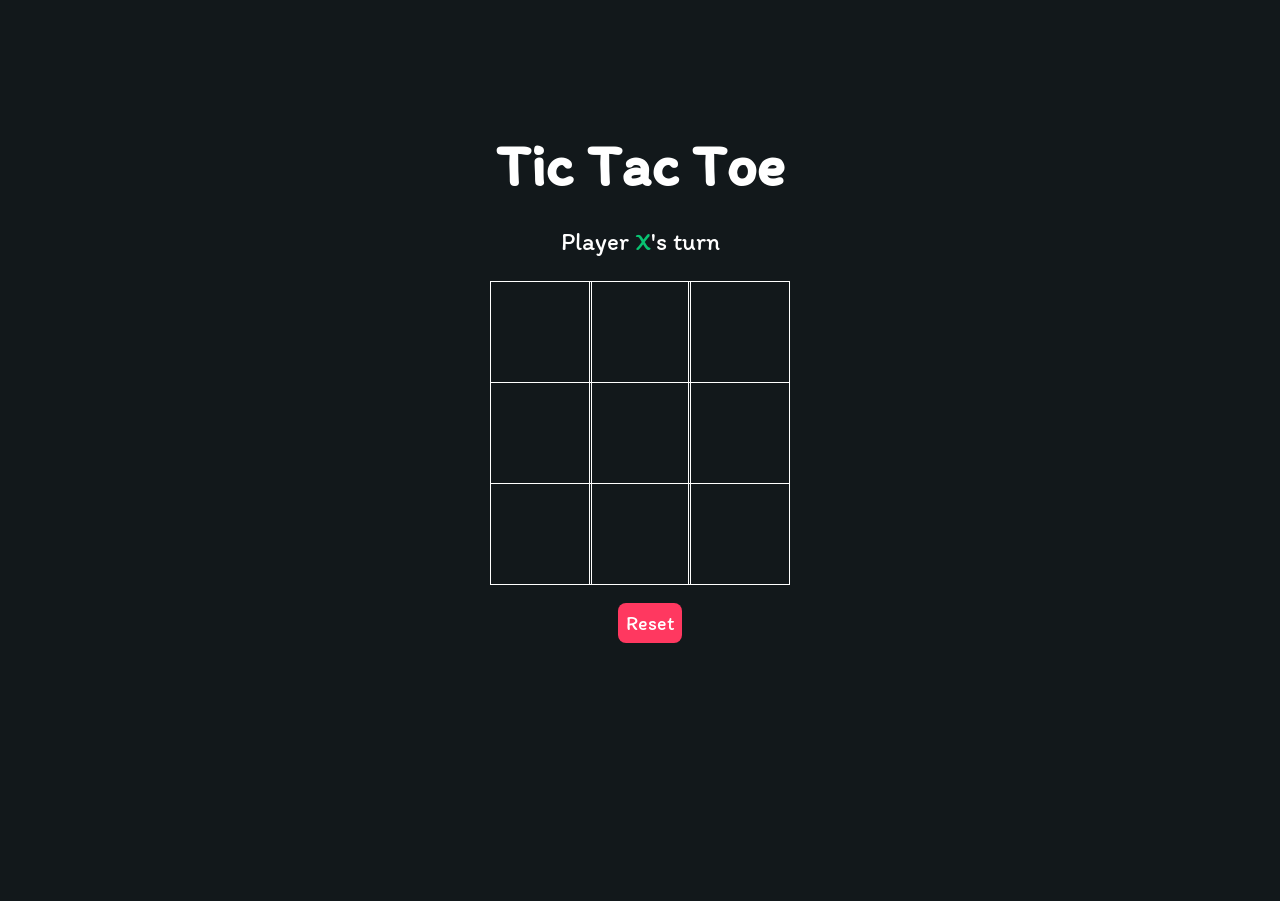
<file: index.html>
<!--Setting up HTML document with English as languge-->
<html lan="en">
<head>
    <meta charset="UTF-8">
    <meta http-equiv="X-UA-Compatible" content="IE-Edge">
    <meta name="viewport" content="width=device-width, initial-scale=1.0">
    <!--Linking HTML with CSS document-->
    <link rel="stylesheet" href="style.css">
    <!--Adding Fonts-->
    <link rel="preconnect" href="https://fonts.gstatic.com">
    <link href="http://fonts.googleapis.com/css2?family=Itim&display=swap" rel="stylesheet">
    <!--Linking HTML with JS document-->
    <script src="./index.js"></script>
    <title>Tic-Tac-Toe</title>
</head>
<body>
    <!--Adding Sections with text-->
    <main class="background">
        <section class="title">
            <h1>Tic Tac Toe</h1>
        </section>
        <section class="display">
            Player <span class="display-player playerX">X</span>'s turn
        </section>
        <section class="container">
                <div class="tile"></div>
                <div class="tile"></div>
                <div class="tile"></div>
                <div class="tile"></div>
                <div class="tile"></div>
                <div class="tile"></div>
                <div class="tile"></div>
                <div class="tile"></div>
                <div class="tile"></div>
        </section>
        <section class="display announcer hide"></section>
        <!--Create button-->
        <section class="controls">
                <button id="reset">Reset</button>
        </section>
    </main>
</body>
</html>
<!--adding comment for git update-->
</file>
<file: style.css>
/* Change font on all elements */
* {
    padding: 0;
    margin: 0;
    font-family: 'Itim', cursive;
}

/*Change background color*/
.background {
    background-color: #12181B;
    height: 100vh;
    padding-top: 1px;
}

/*Center and style title*/
.title {
    color: white;
    text-align: center;
    font-size: 40px;
    margin-top: 10%;
}

/*Center and style display*/
.display {
    color: white;
    font-size: 25px;
    text-align: center;
    margin-top: 1em;
    margin-bottom: 1em;
}

/*Hide UI elements*/
.hide {
    display: none;
}

/*Create gride system for detector board*/
.container {
    margin: 0 auto;
    display: grid;
    grid-template-columns: 33% 33% 33%;
    grid-template-rows: 33% 33% 33%;
    max-width: 300px;

}

/*Style and outline title & grid*/
.tile {
    border: 1px solid white;
    min-width: 100px;
    min-height: 100px;
    display: flex;
    justify-content: center;
    align-items: center;
    font-size: 50px;
    cursor: pointer;
}

/*Color PlayerX*/
.playerX {
    color: #09c372;
}

/*Color Player0*/
.playerO {
    color: #498afb;
}

/*Center reset button*/
.controls {
    display: flex;
    flex-direction: row;
    justify-content: center;
    align-items: center;
    margin-top: 1em;
}

.controls button {
    color: white;
    padding: 8px;
    border-radius: 8px;
    border: none;
    font-size: 20px;
    margin-left: 1em;
    cursor: pointer;
}

.restart {
    background-color: #498AFB;
}

#reset {
    background-color: #FF3860;
}
</file>
